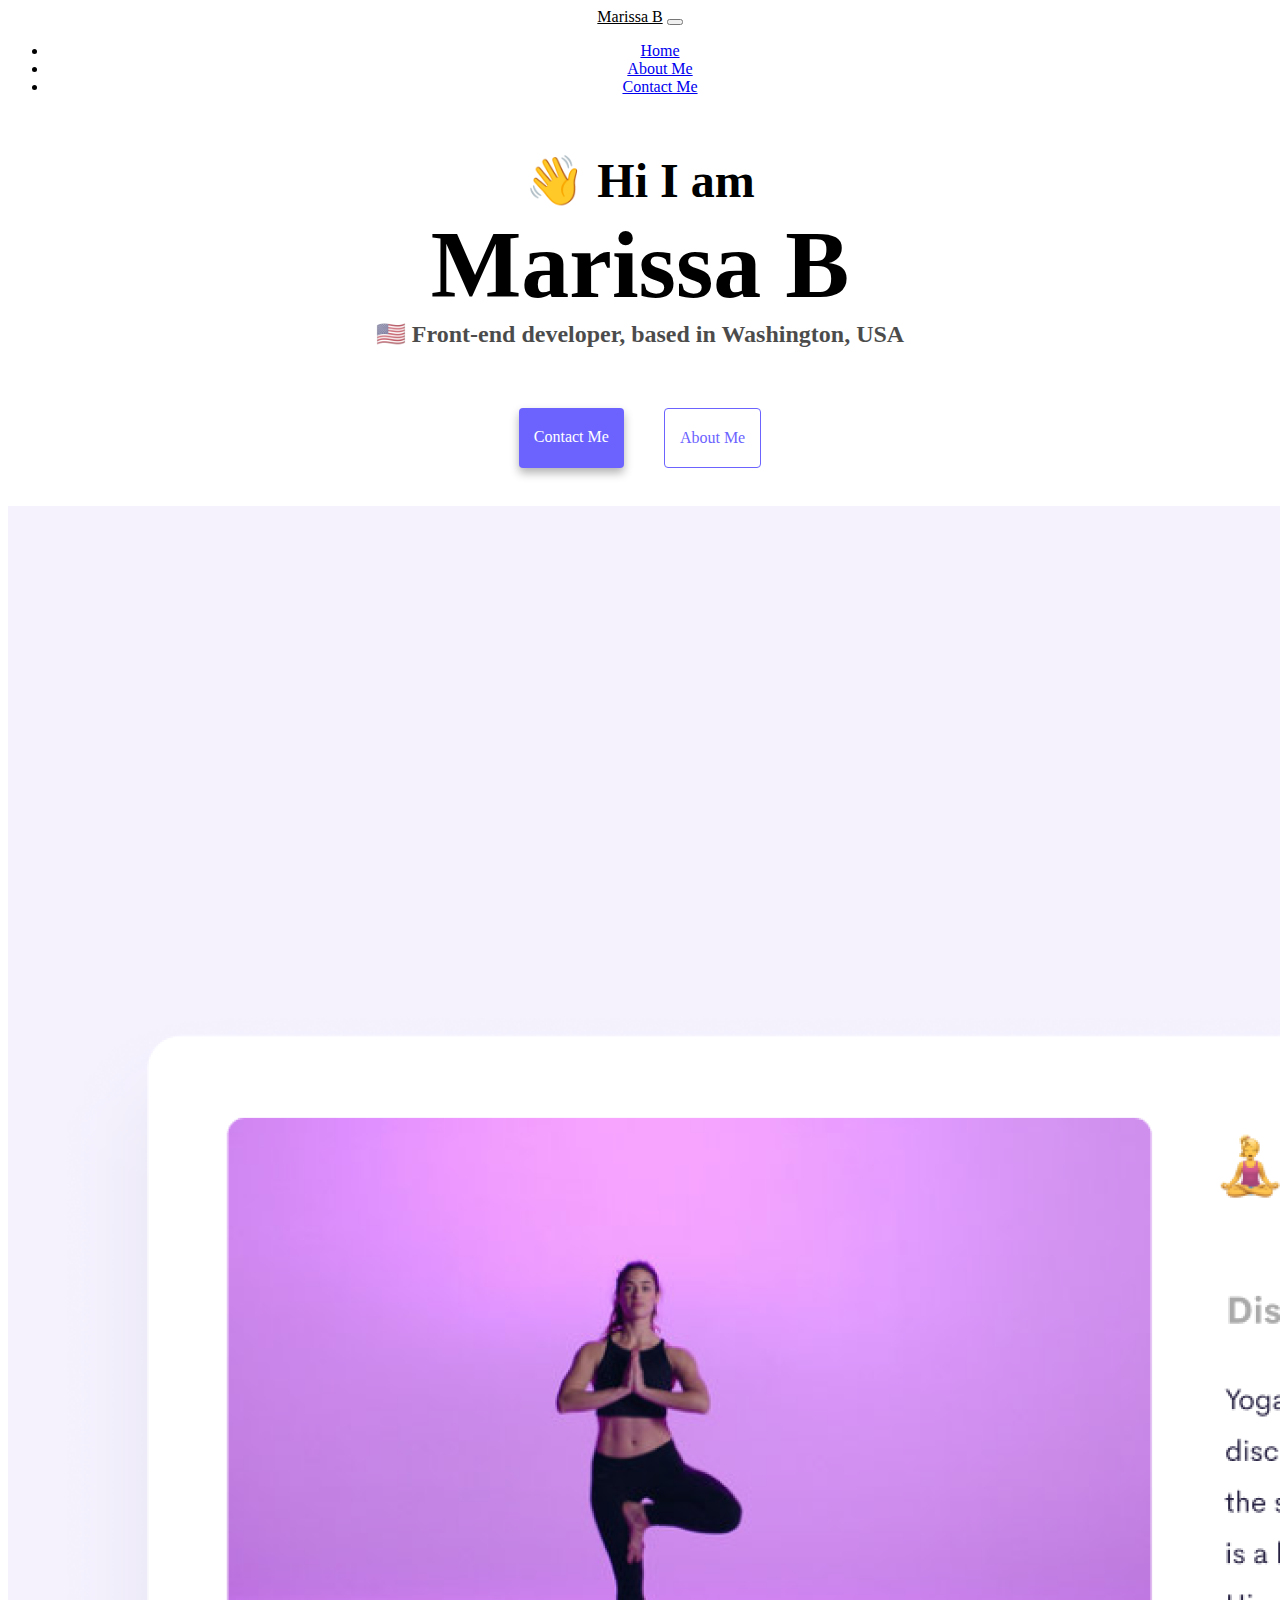
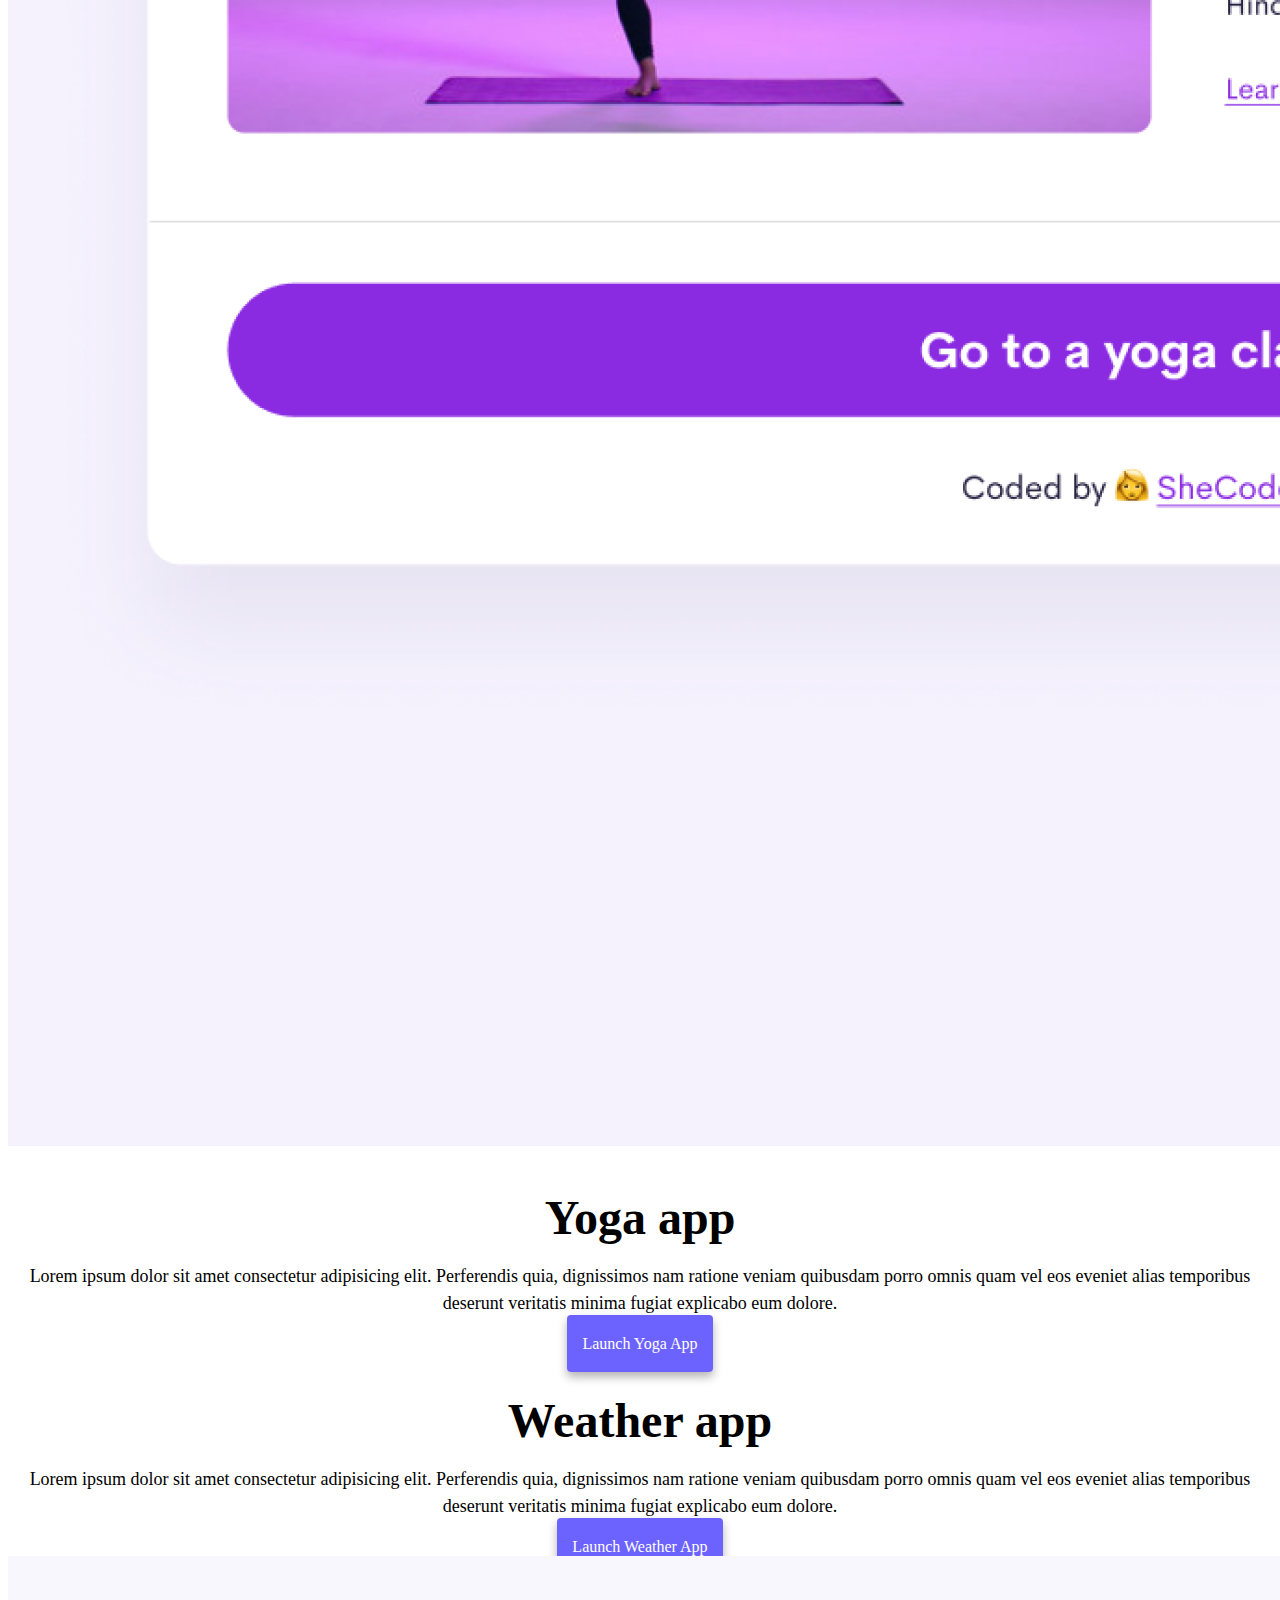
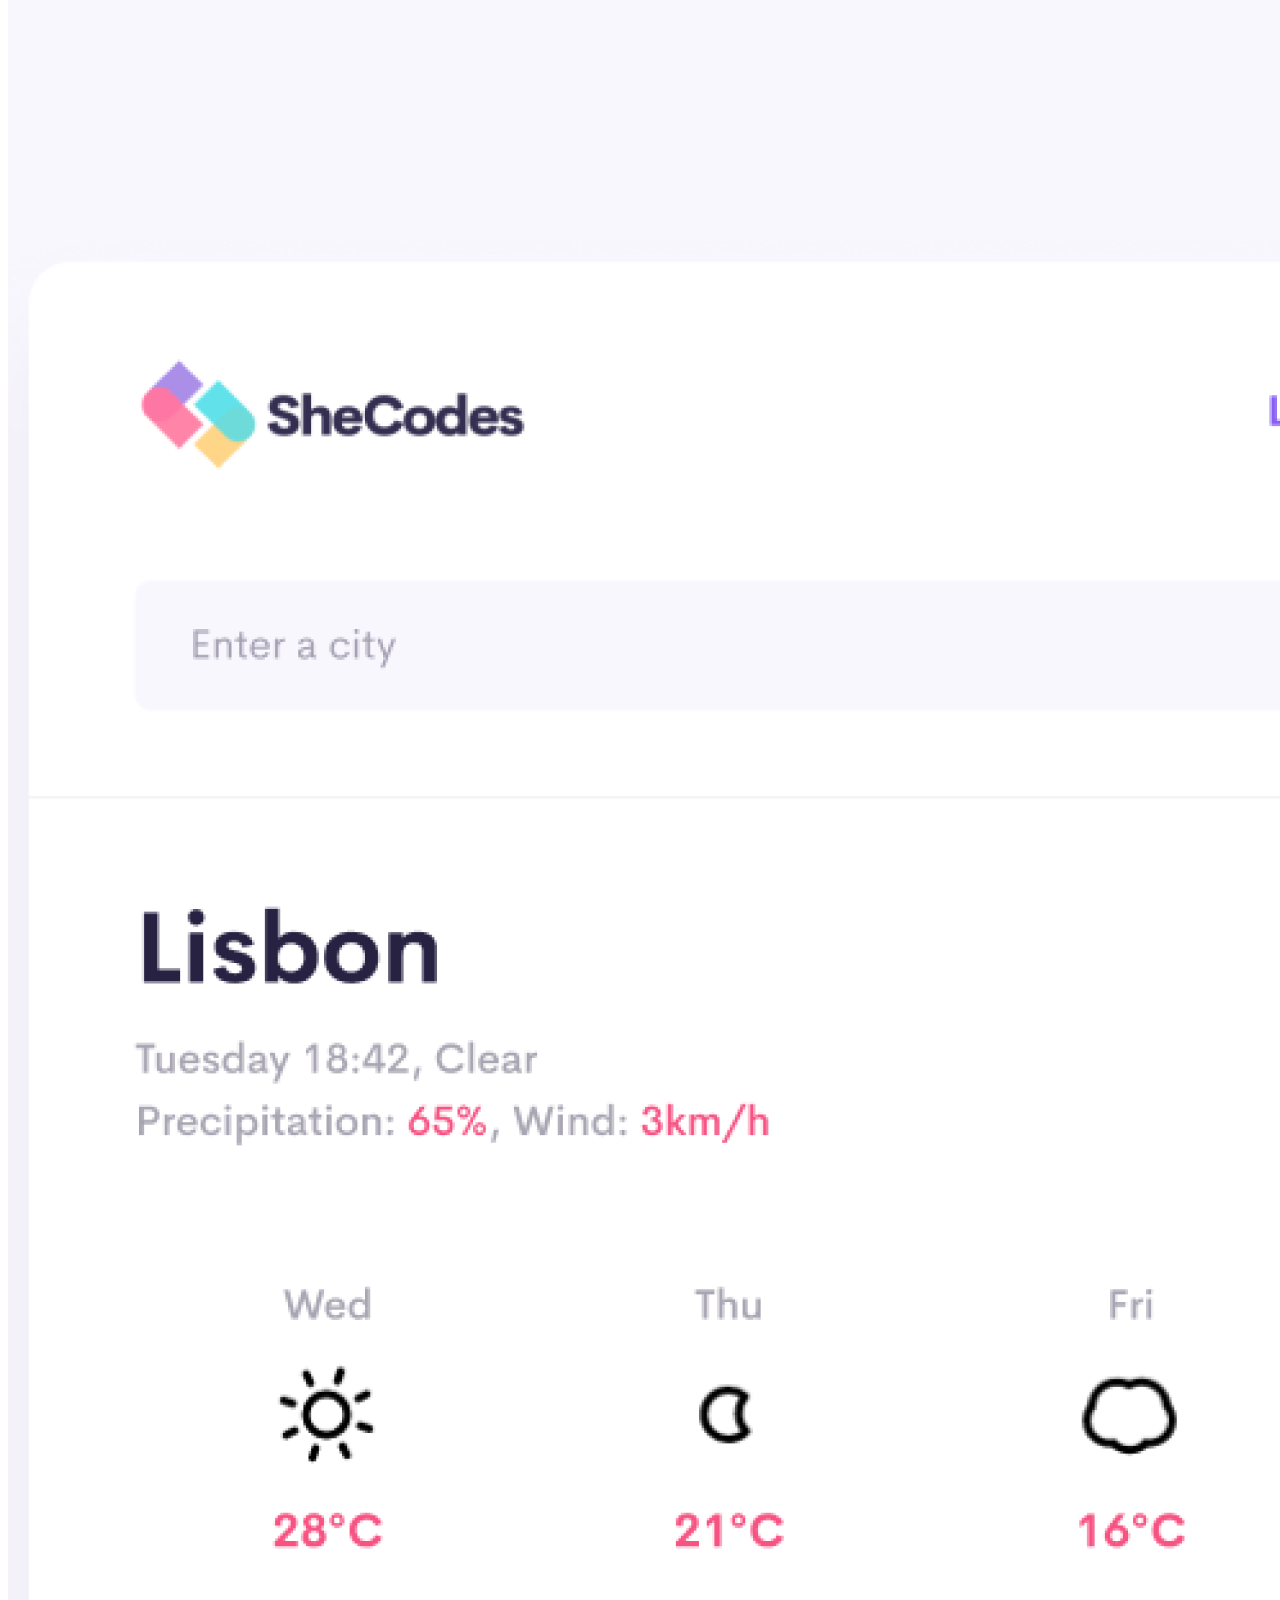
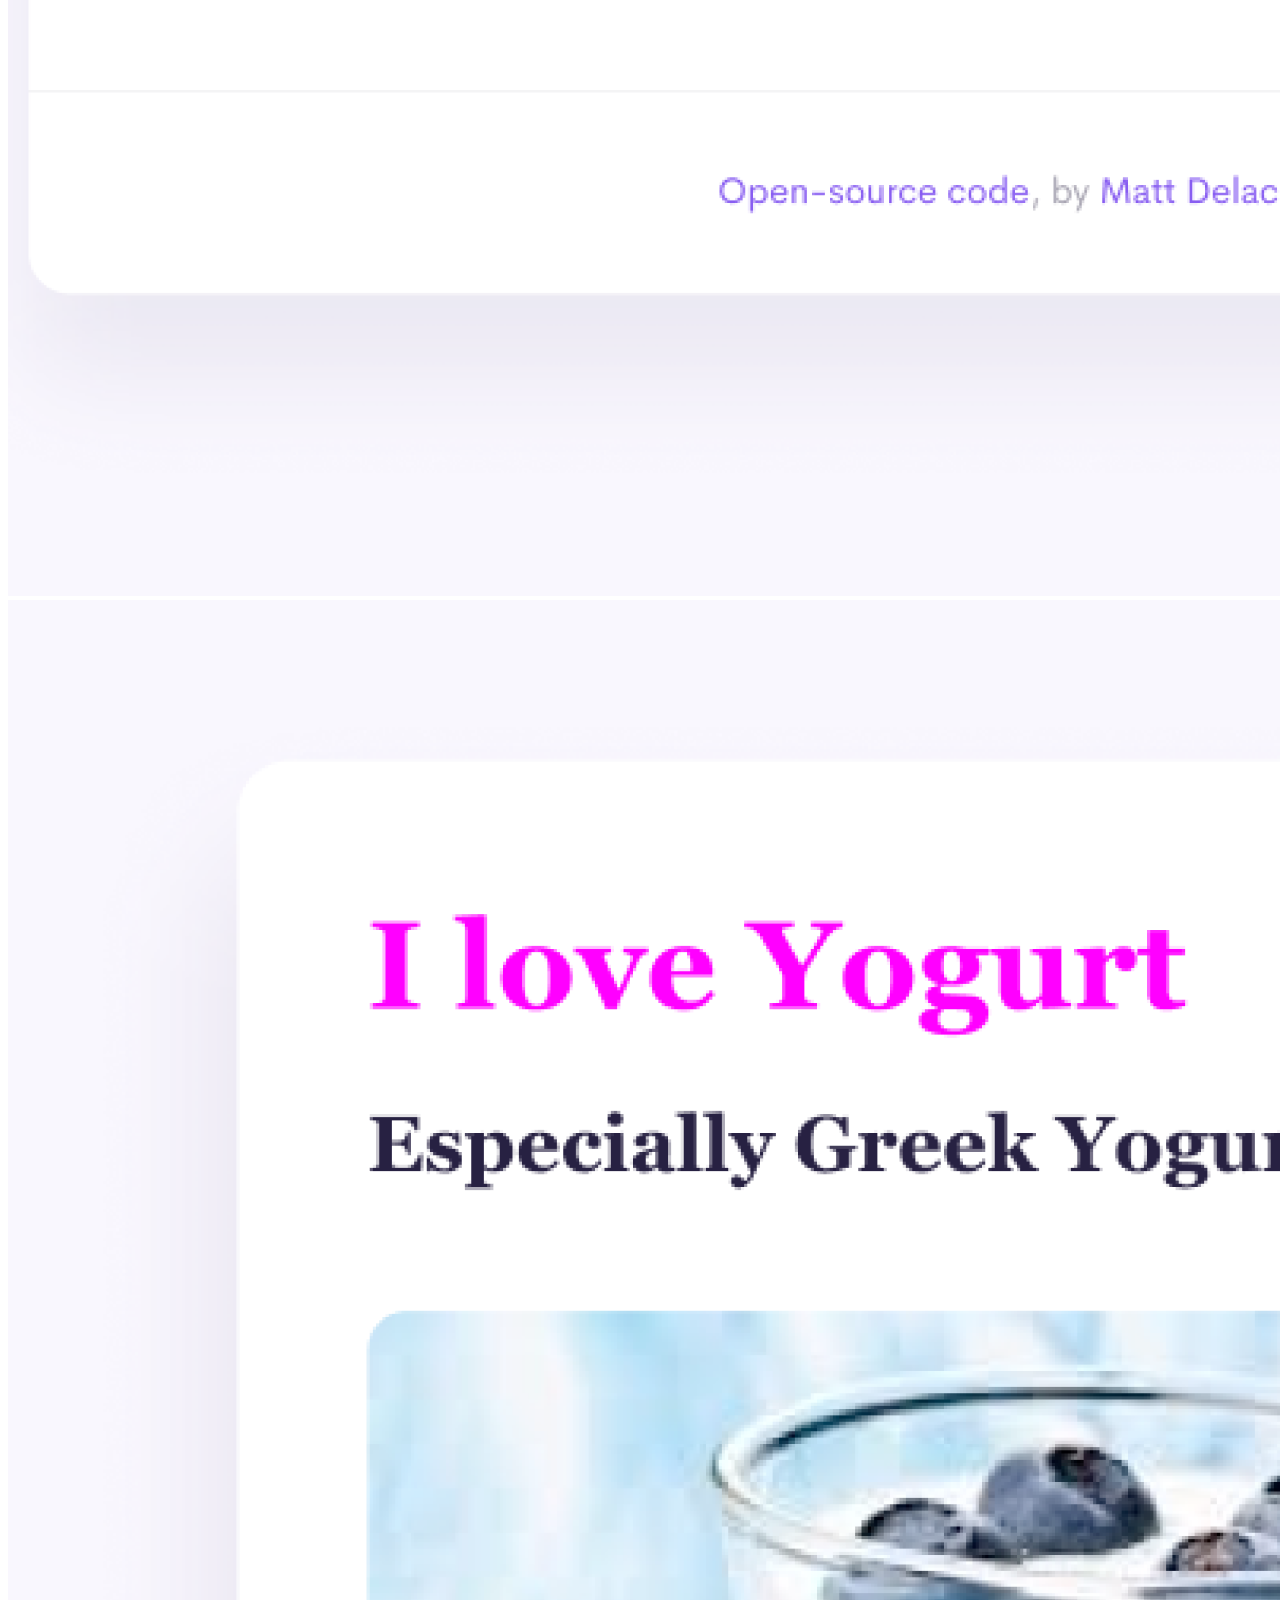
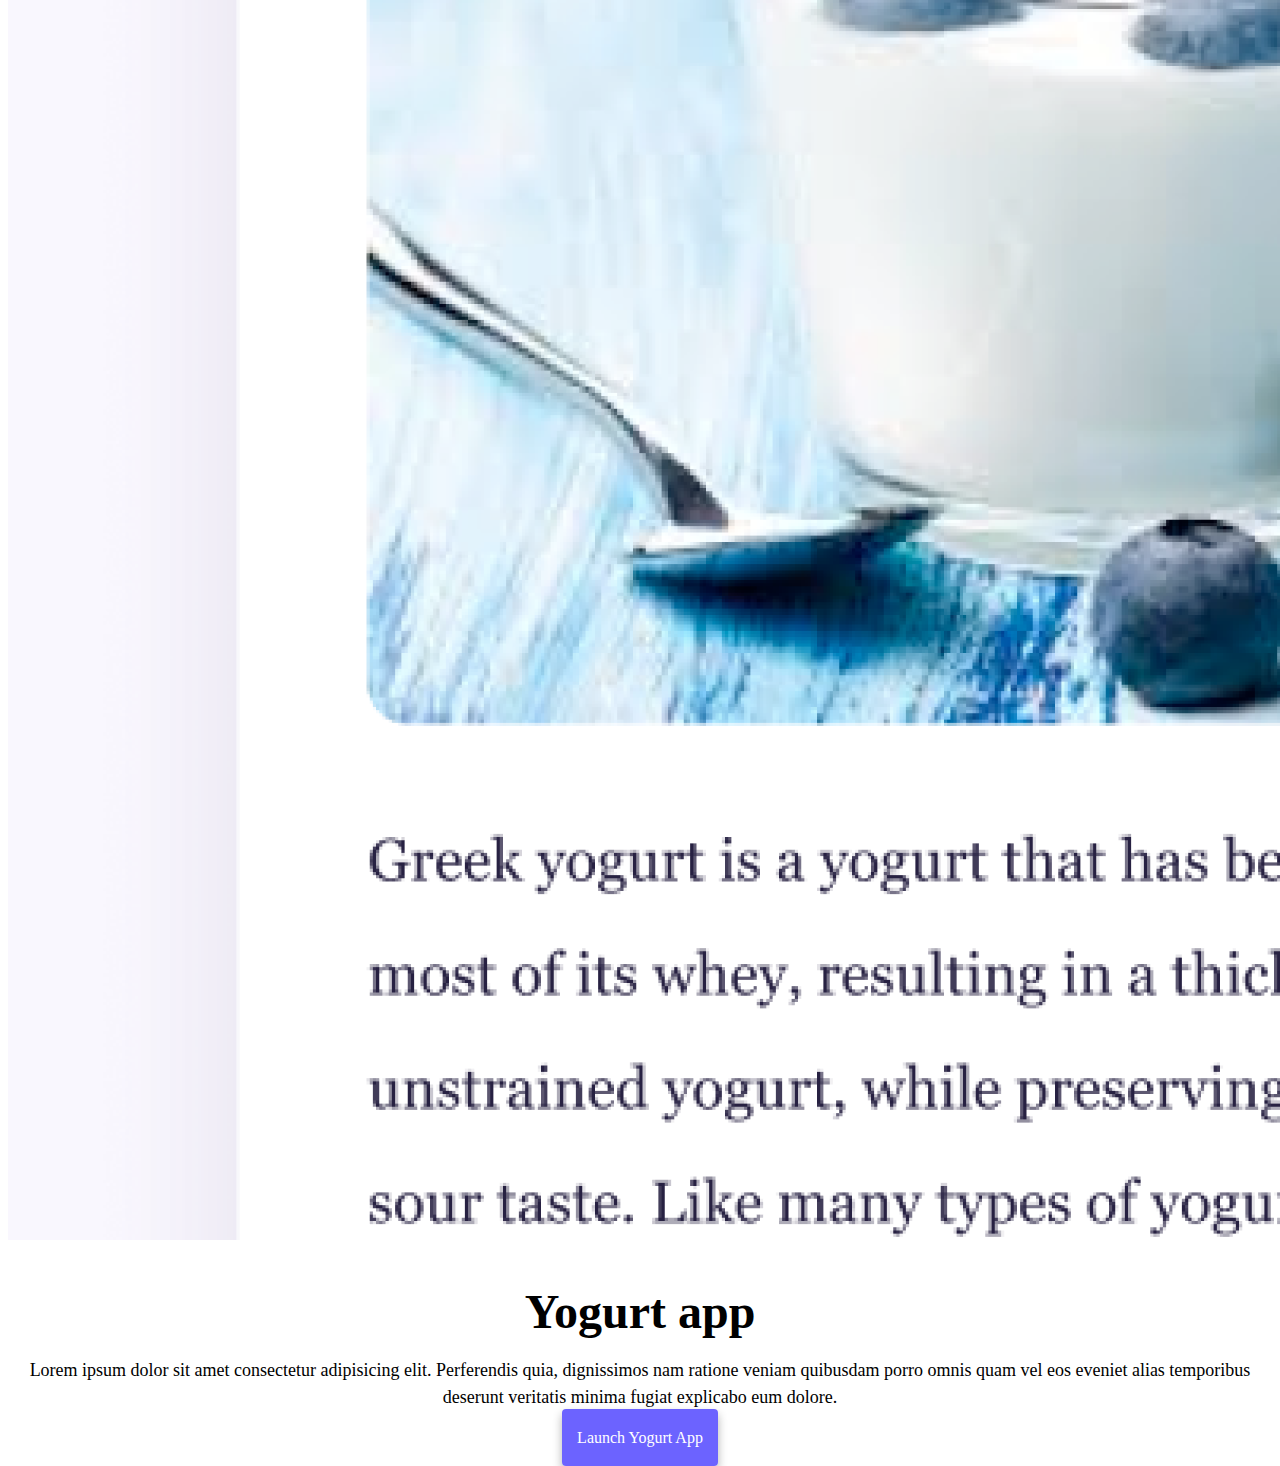
<file: index.html>
<!DOCTYPE html>
<html lang="en">
  <head>
    <meta charset="UTF-8" />
    <meta http-equiv="X-UA-Compatible" content="IE=edge" />
    <meta name="viewport" content="width=device-width, initial-scale=1.0" />
    <meta name="description" content="Marissa B - Front-end developer"/>
    <title>Marissa B</title>
    <link rel="stylesheet" href="styles.css" />
    <link
      href="https://cdn.jsdelivr.net/npm/bootstrap@5.2.0-beta1/dist/css/bootstrap.min.css"
      rel="stylesheet"
      integrity="sha384-0evHe/X+R7YkIZDRvuzKMRqM+OrBnVFBL6DOitfPri4tjfHxaWutUpFmBp4vmVor"
      crossorigin="anonymous"
    />
    <script
      src="https://cdn.jsdelivr.net/npm/bootstrap@5.2.0-beta1/dist/js/bootstrap.bundle.min.js"
      integrity="sha384-pprn3073KE6tl6bjs2QrFaJGz5/SUsLqktiwsUTF55Jfv3qYSDhgCecCxMW52nD2"
      crossorigin="anonymous"
    ></script>
  </head>
  <body>
    <nav class="navbar navbar-expand-lg bg-light">
      <div class="container-fluid">
        <a class="navbar-brand" href="index.html">Marissa B</a>
        <button
          class="navbar-toggler"
          type="button"
          data-bs-toggle="collapse"
          data-bs-target="#navbarSupportedContent"
          aria-controls="navbarSupportedContent"
          aria-expanded="false"
          aria-label="Toggle navigation"
        >
          <span class="navbar-toggler-icon"></span>
        </button>
        <div class="collapse navbar-collapse" id="navbarSupportedContent">
          <ul class="navbar-nav me-auto mb-2 mb-lg-0">
            <li class="nav-item">
              <a class="nav-link active" aria-current="page" href="index.html">Home</a>
            </li>
            <li class="nav-item">
              <a class="nav-link" href="about.html">About Me</a>
            </li>
            <li class="nav-item">
                <a class="nav-link" href="about.html#contact">Contact Me</a>
              </li>
        </div>
      </div>
    </nav>
    <h2 >👋 Hi I am</h2>
    <h1>Marissa B</h1>
    <h3>🇺🇸 Front-end developer, based in Washington, USA</h3>
    <div class="navigation-links mb-5">
      <a href="about.html#contact" class="contact-link">Contact me</a>
      <a href="about.html" class="about-link">About me</a>
    </div>
  </br>
  <div class="container">
      <div class="row">
        <div class="col-md-6">
          <img src="images/yoga.png" alt="photo of a yoga pose" class="img-fluid rounded d-none d-sm-block"/>
        </div>
        <div class="col-md-6">
          <h2 class="mb-3">Yoga app</h2>
          <p>
            Lorem ipsum dolor sit amet consectetur adipisicing elit. Perferendis
            quia, dignissimos nam ratione veniam quibusdam porro omnis quam vel
            eos eveniet alias temporibus deserunt veritatis minima fugiat
            explicabo eum dolore.
          </p>
          <div class="mt-5">
            <a href="#" class="primary-link">Launch Yoga App</a>
          </div>
        </div>
      </div>
      <div class="row mt-5">
        <div class="col-md-6">
          <h2 class="mb-3">Weather app</h2>
          <p>
            Lorem ipsum dolor sit amet consectetur adipisicing elit. Perferendis
            quia, dignissimos nam ratione veniam quibusdam porro omnis quam vel
            eos eveniet alias temporibus deserunt veritatis minima fugiat
            explicabo eum dolore.
          </p>
          <div class="mb-5 mt-5">
            <a href="#" class="primary-link">Launch Weather App</a>
          </div>
        </div>
        <div class="col-md-6">
          <img src="images/weather.png" alt="weather photo" class="img-fluid rounded d-none d-sm-block"/>
        </div>
      </div>
      <div class="row mt-5">
        <div class="col-md-6">
          <img src="images/yogurt.png" alt="picture of yogurt" class="img-fluid rounded d-none d-sm-block"/>
        </div>
        <div class="col-md-6">
          <h2 class="mb-3">Yogurt app</h2>
          <p>
            Lorem ipsum dolor sit amet consectetur adipisicing elit. Perferendis
            quia, dignissimos nam ratione veniam quibusdam porro omnis quam vel
            eos eveniet alias temporibus deserunt veritatis minima fugiat
            explicabo eum dolore.
          </p>
          <div class="mt-5">
            <a href="#" class="primary-link">Launch Yogurt App</a>
          </div>
        </div>
      </div>                 
  </body>
</html>
</file>
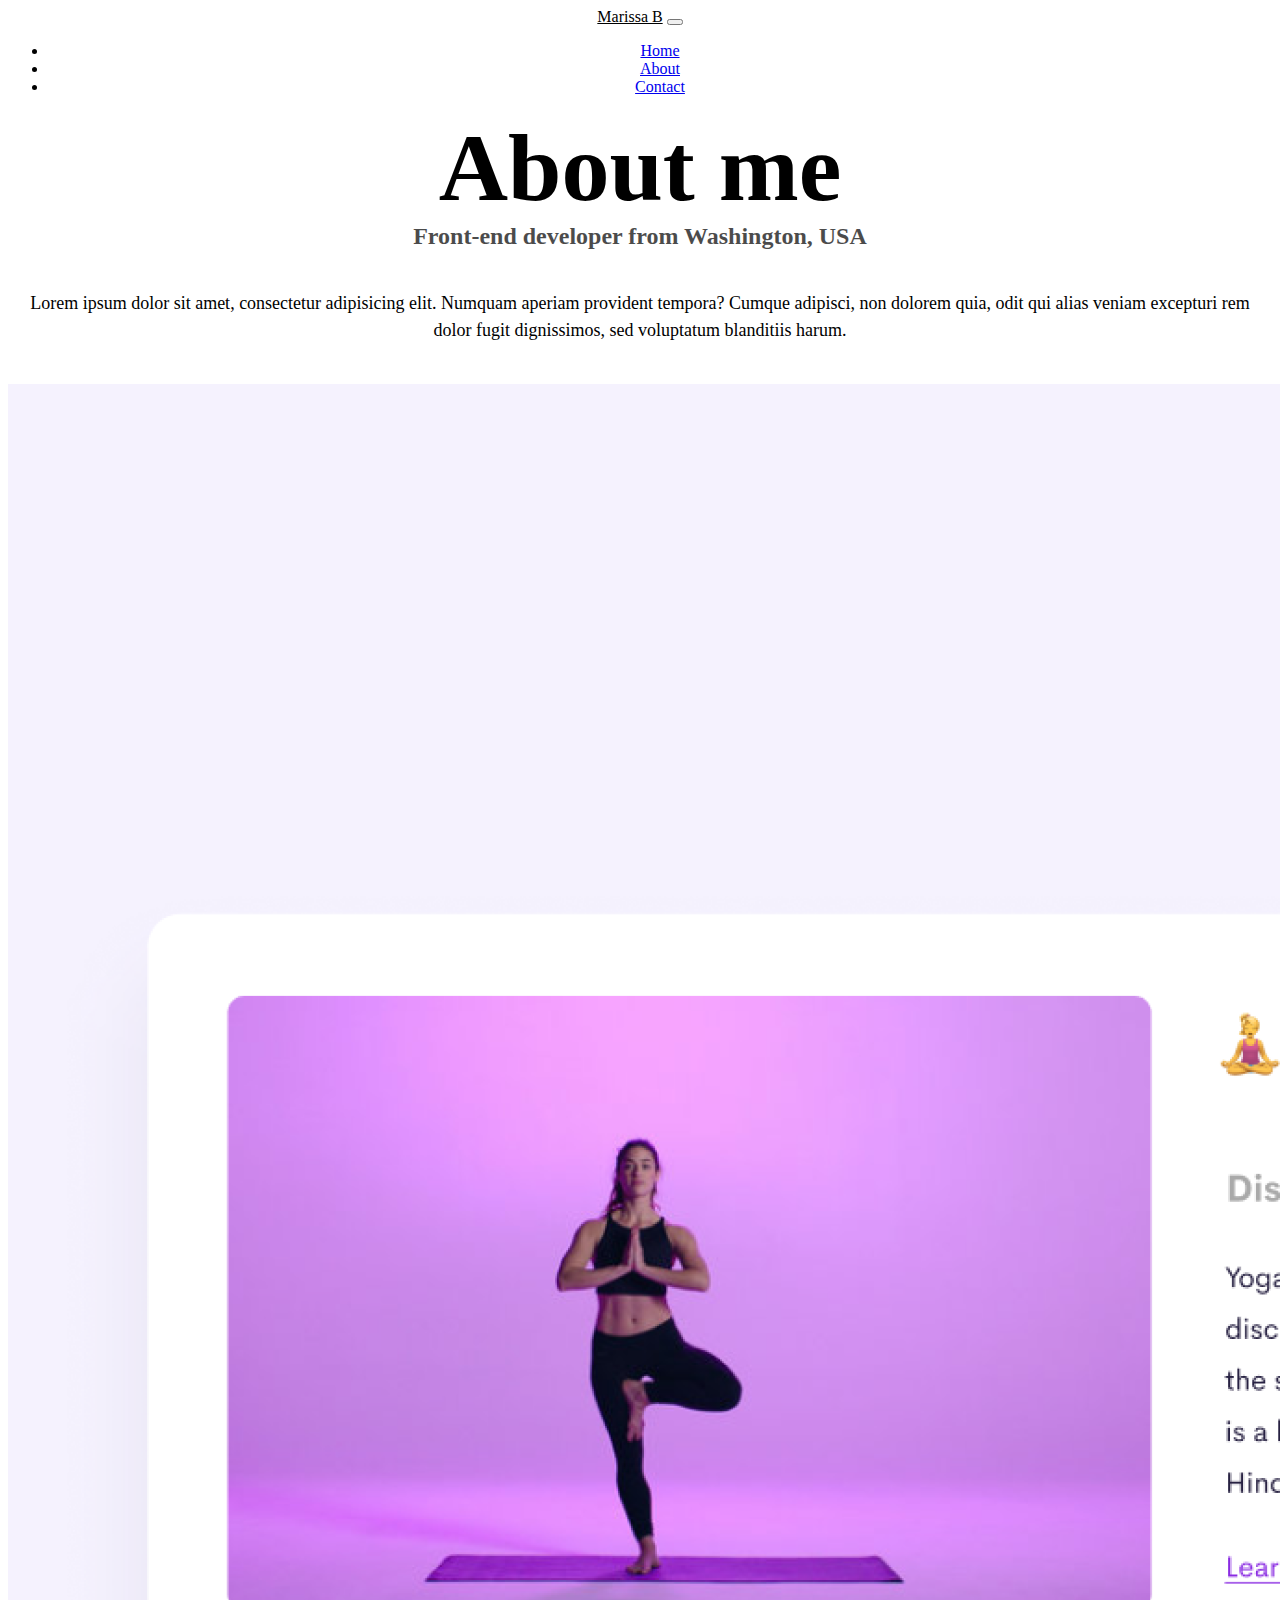
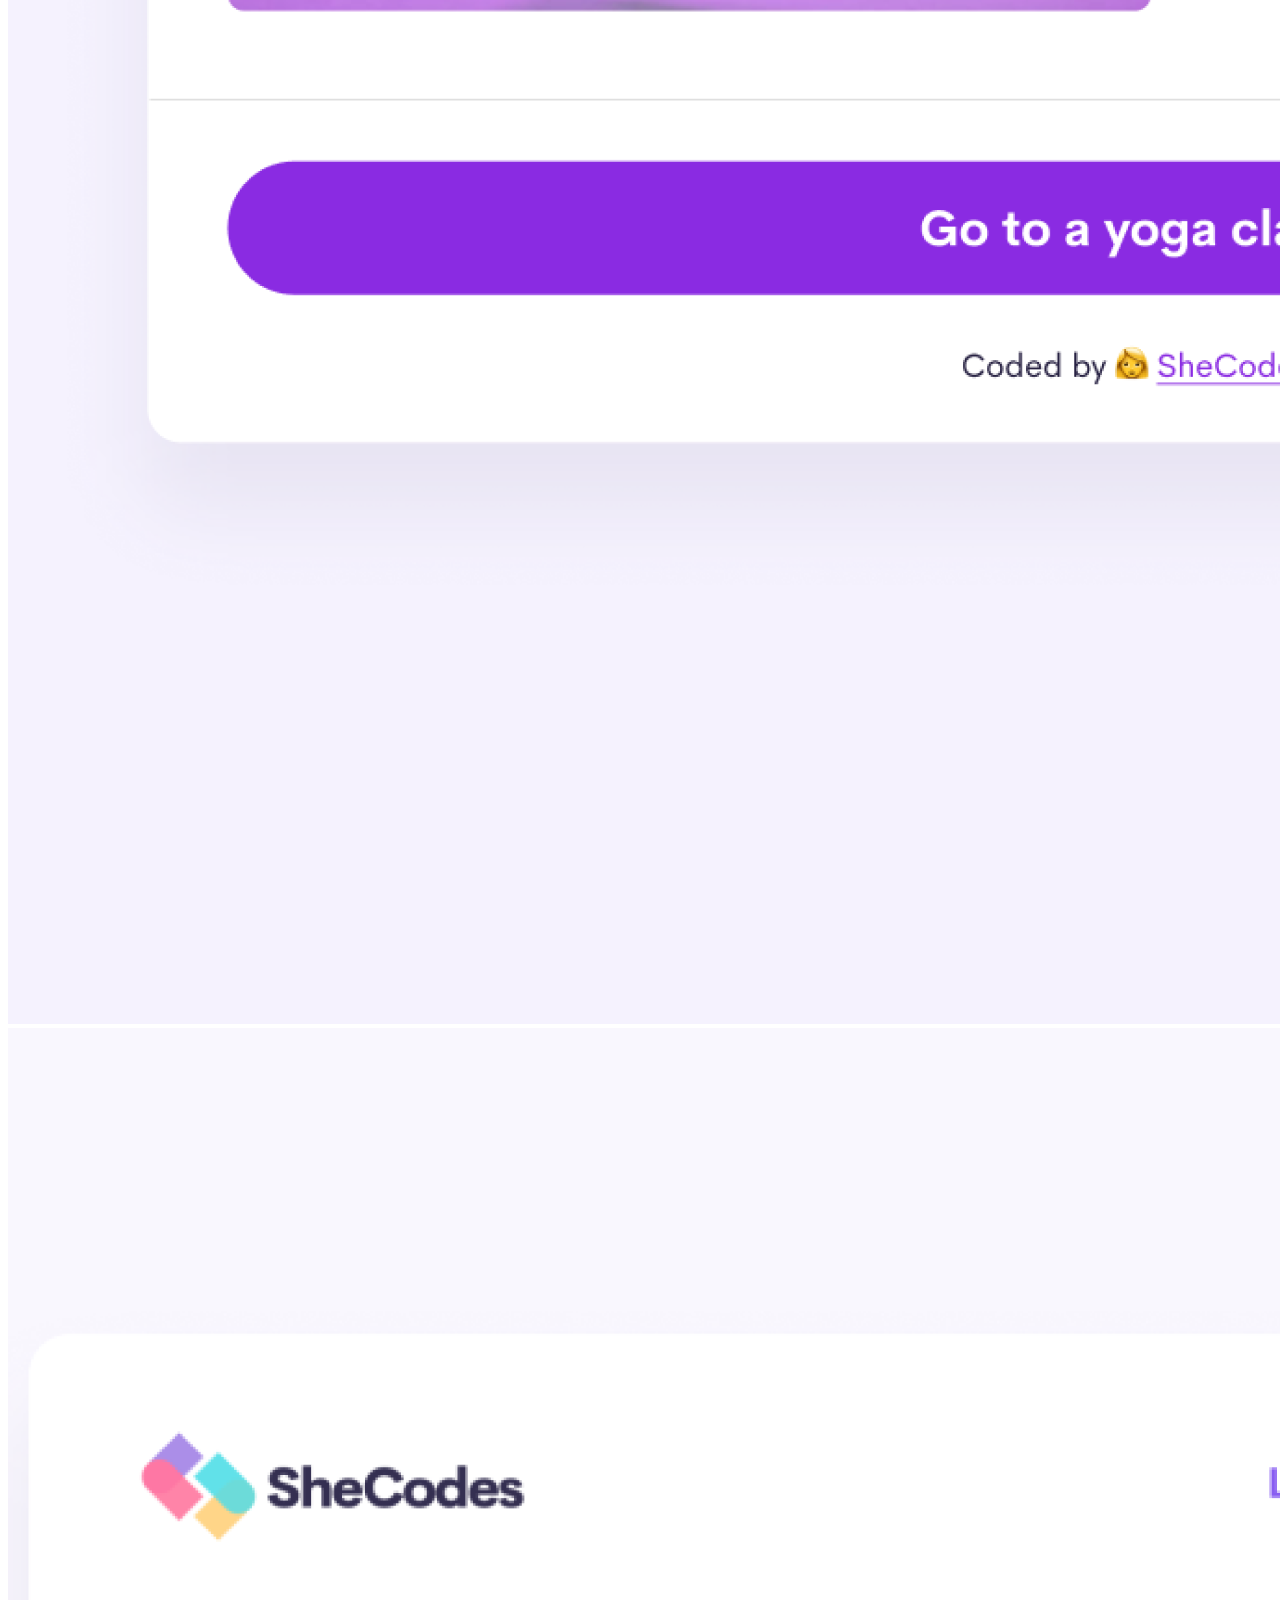
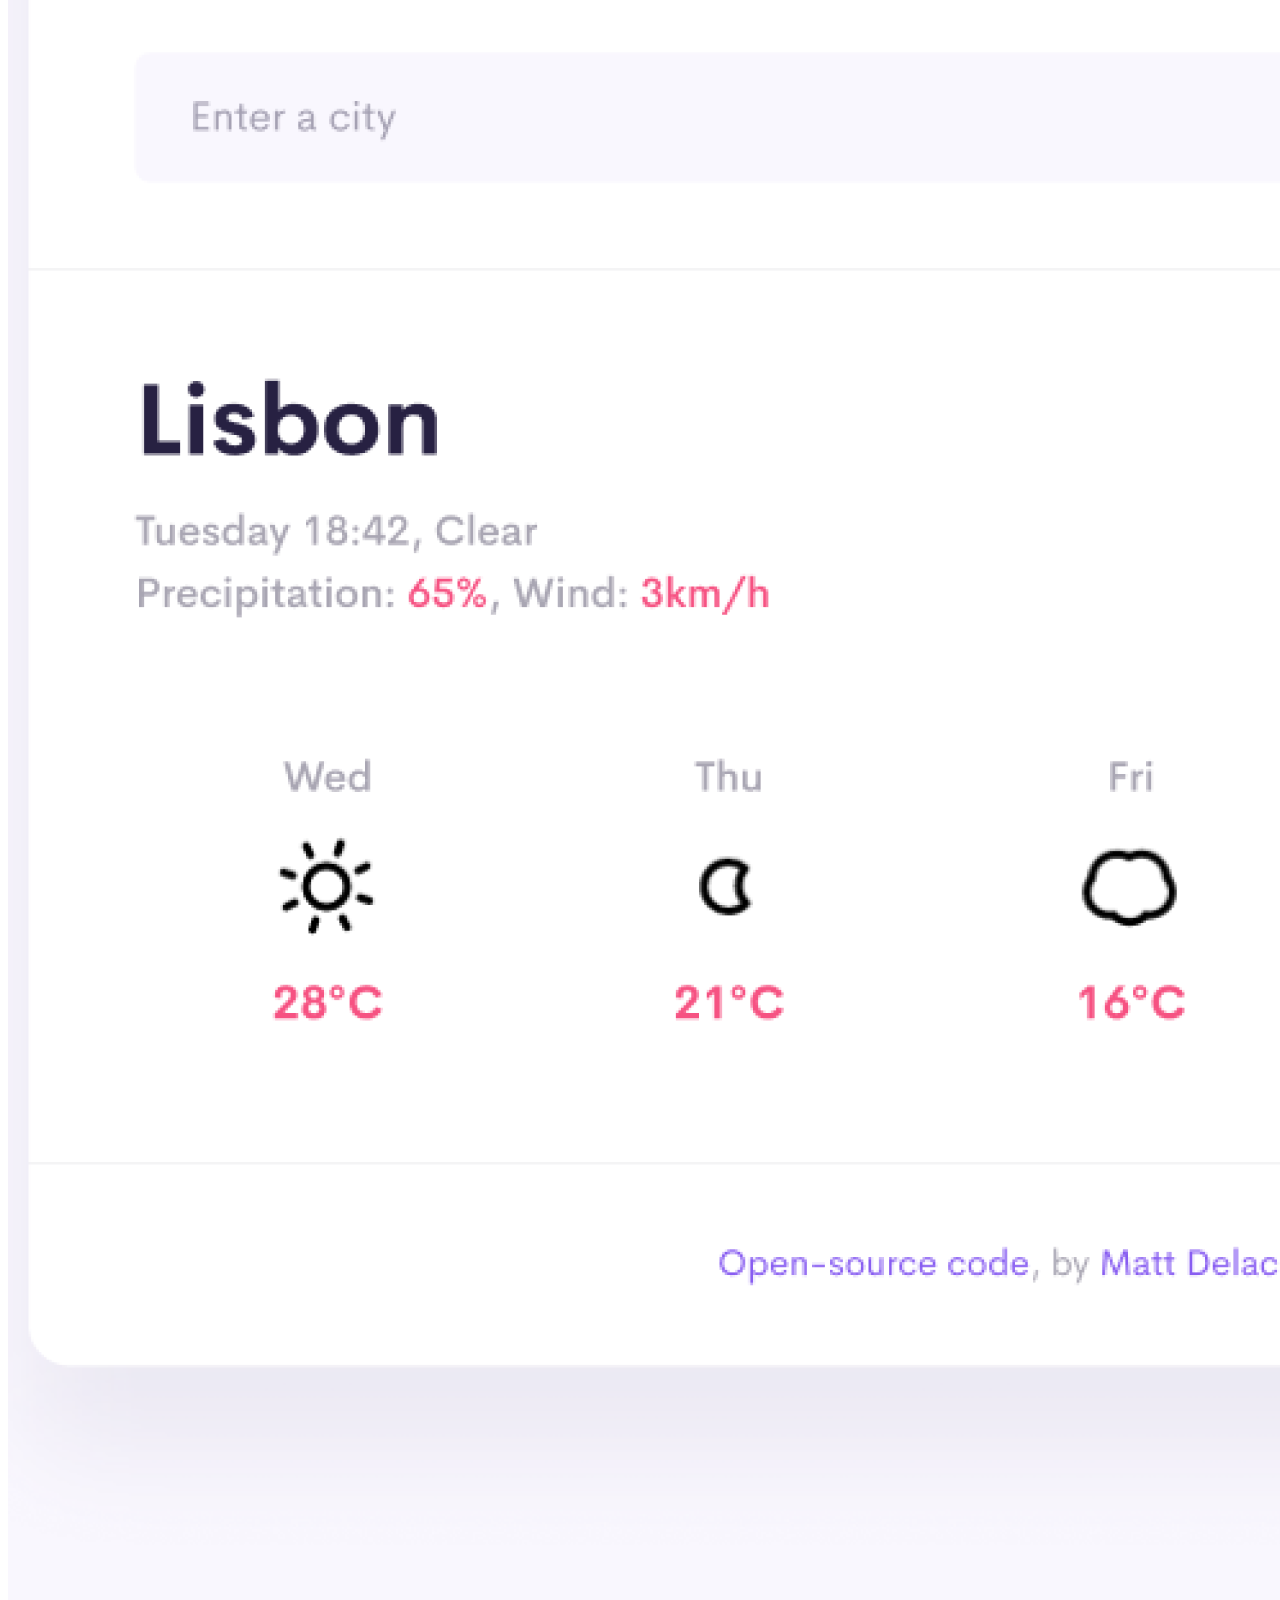
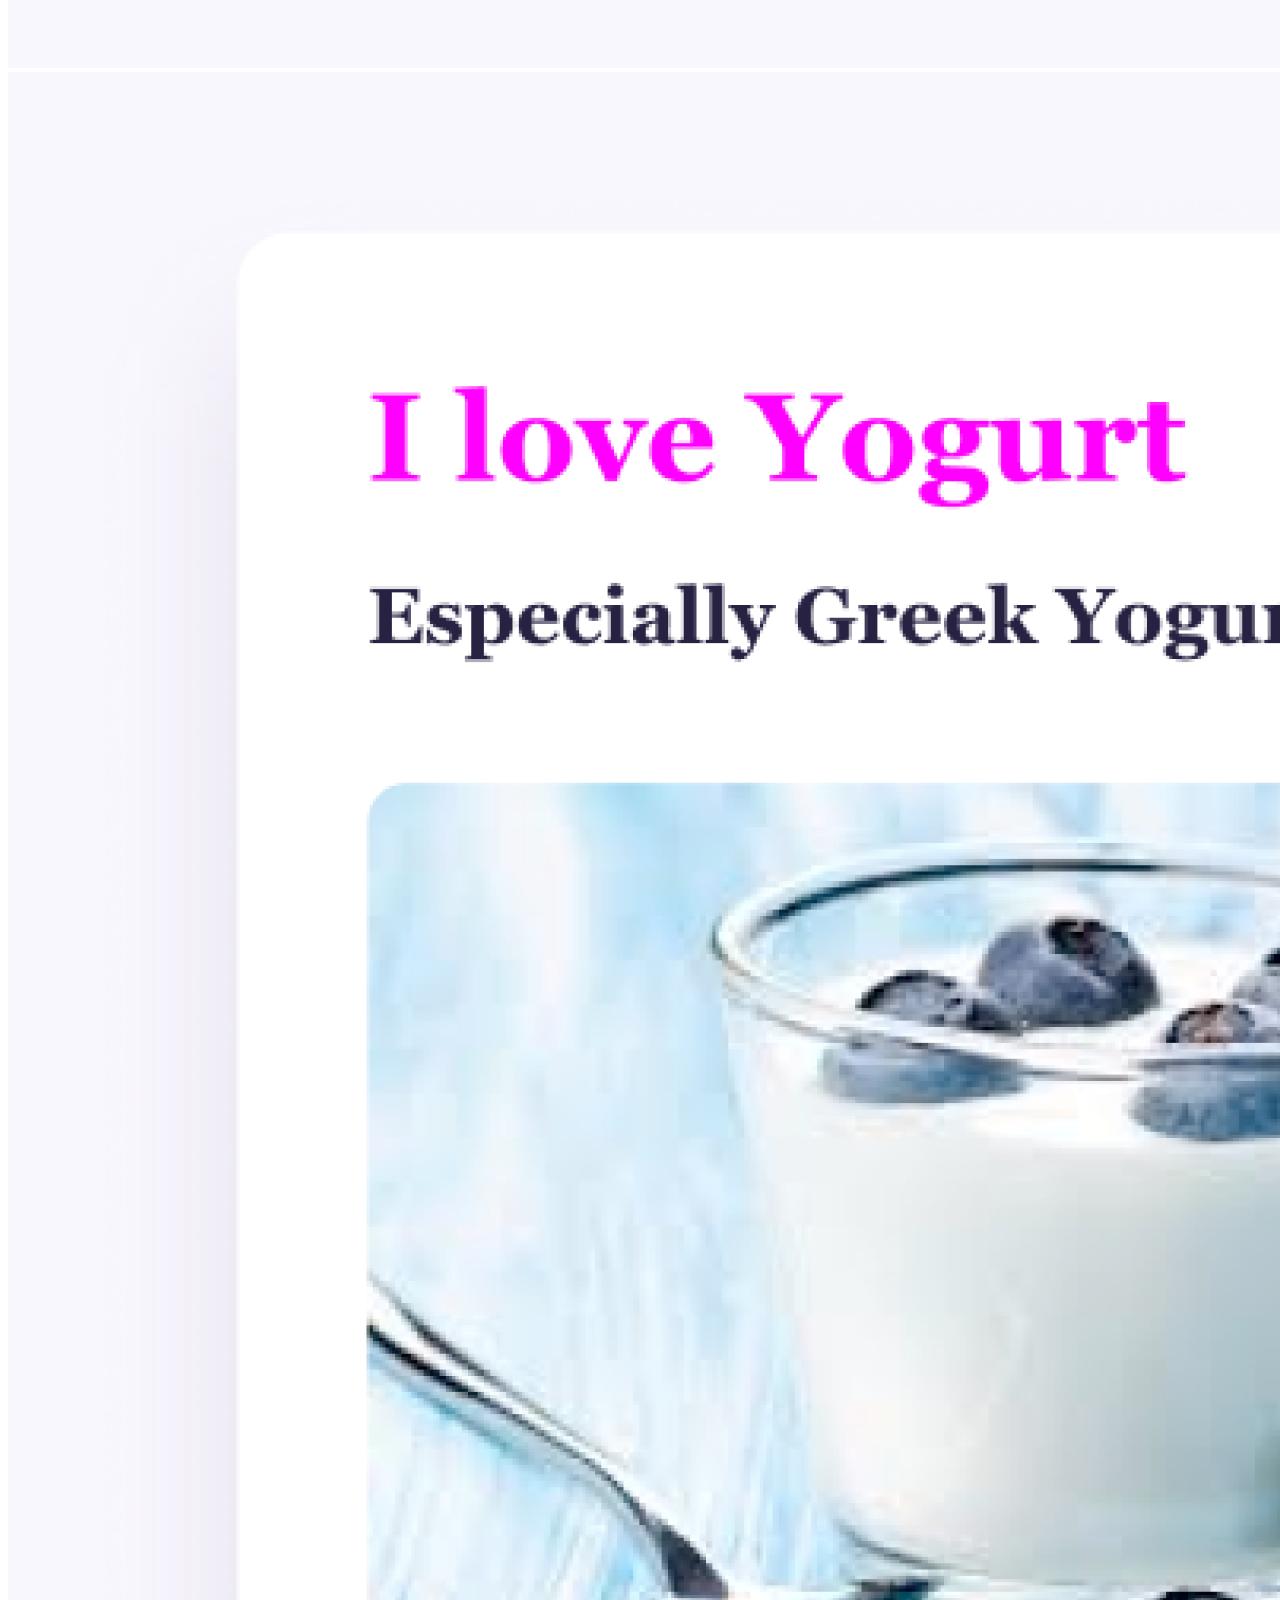
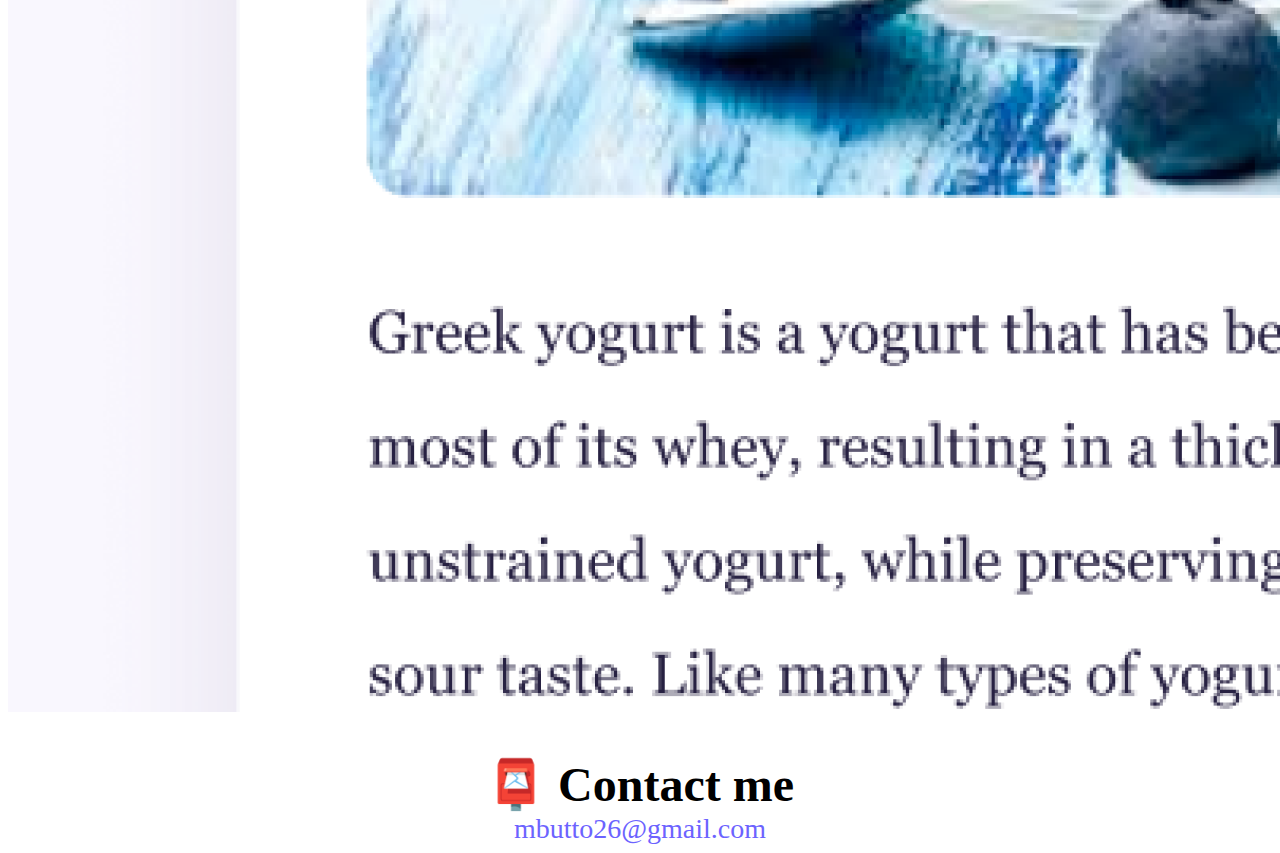
<file: about.html>
<!DOCTYPE html>
<html lang="en">
  <head>
    <meta charset="UTF-8" />
    <meta http-equiv="X-UA-Compatible" content="IE=edge" />
    <meta name="viewport" content="width=device-width, initial-scale=1.0" />
    <meta name="description" content="Marissa B - About Me" />
    <link
      href="https://cdn.jsdelivr.net/npm/bootstrap@5.0.0-beta2/dist/css/bootstrap.min.css"
      rel="stylesheet"
      integrity="sha384-BmbxuPwQa2lc/FVzBcNJ7UAyJxM6wuqIj61tLrc4wSX0szH/Ev+nYRRuWlolflfl"
      crossorigin="anonymous"
    />
    <script
      src="https://cdn.jsdelivr.net/npm/bootstrap@5.0.0-beta2/dist/js/bootstrap.bundle.min.js"
      integrity="sha384-b5kHyXgcpbZJO/tY9Ul7kGkf1S0CWuKcCD38l8YkeH8z8QjE0GmW1gYU5S9FOnJ0"
      crossorigin="anonymous"
    ></script>
    <link rel="stylesheet" href="styles.css" />
    <title>About Marissa B</title>
  </head>
  <body>
    <nav class="navbar navbar-expand-lg bg-light">
      <div class="container-fluid">
        <a class="navbar-brand" href="index.html">Marissa B</a>
        <button
          class="navbar-toggler"
          type="button"
          data-bs-toggle="collapse"
          data-bs-target="#navbarNav"
          aria-controls="navbarNav"
          aria-expanded="false"
          aria-label="Toggle navigation"
        >
          <span class="navbar-toggler-icon"></span>
        </button>
        <div class="collapse navbar-collapse" id="navbarNav">
          <ul class="navbar-nav">
            <li class="nav-item">
              <a class="nav-link active" aria-current="page" href="index.html"
                >Home</a
              >
            </li>
            <li class="nav-item">
              <a class="nav-link" href="about.html">About</a>
            </li>
            <li class="nav-item">
              <a class="nav-link" href="about.html#contact">Contact</a>
            </li>
          </ul>
        </div>
      </div>
    </nav>
    <h1>About me</h1>
    <h3>Front-end developer from Washington, USA</h3>
    <div class="about-paragraphs">
      <p>
        Lorem ipsum dolor sit amet, consectetur adipisicing elit. Numquam
        aperiam provident tempora? Cumque adipisci, non dolorem quia, odit qui
        alias veniam excepturi rem dolor fugit dignissimos, sed voluptatum
        blanditiis harum.
      </p>
    </div>
    <div class="container">
      <div class="row">
        <div class="col-sm-4">
          <img src="images/yoga.png" class="img-fluid p-2 shadow rounded" />
        </div>
        <div class="col-sm-4">
          <img src="images/weather.png" class="img-fluid p-2 shadow rounded" />
        </div>
        <div class="col-sm-4">
          <img src="images/yogurt.png" class="img-fluid p-2 shadow rounded" />
        </div>
      </div>
    </div>

    <div id="contact">
      <h2>📮 Contact me</h2>
      <a href="mailto:mbutto26@gmail.com" class="email-link"
        >mbutto26@gmail.com
      </a>
    </div>
  </body>
</html>
</file>
<file: styles.css>
:root {
  --primary-color: #6c63ff;
  --secondary-color: #f5f2fe;
  --box-shadow: 0 5px 10px rgba(0, 0, 0, 0.3);
}
body {
  text-align: center;
}
h1,
h2,
h3 {
  margin: 0;
  text-align: center;
}

h1 {
  font-size: 96px;
}

h2 {
  font-size: 48px;
  padding-top: 40px;
}

h3 {
  font-size: 24px;
  opacity: 0.7;
}

p {
  font-size: 18px;
  line-height: 1.5;
  text-align: center;
}

.navigation-links {
  display: flex;
  margin-top: 40px;
  justify-content: center;
}

.navigation-links a {
  margin: 20px;
  border-radius: 4px;
  padding: 20px 15px;
  text-decoration: none;
  text-transform: capitalize;
}

.contact-link {
  background: var(--primary-color);
  box-shadow: var(--box-shadow);
  color: white;
}

.about-link {
  color: var(--primary-color);
  border: 1px solid var(--primary-color);
}

.homepage-link {
  color: var(--primary-color);
  text-align: center;
  display: block;
}

.about-paragraphs {
  display: flex;
  margin: 30px 0;
}

.about-paragraphs p {
  margin: 10px;
}

.email-link {
  display: flex;
  justify-content: center;
  color: var(--primary-color);
  font-size: 28px;
  text-decoration: none;
}

.email-link:hover {
  text-decoration: underline;
}
.primary-link {
  border-radius: 4px;
  padding: 20px 15px;
  text-decoration: none;
  text-transform: capitalize;
  background: var(--primary-color);
  box-shadow: var(--box-shadow);
  color: white;
}

.container {
  vertical-align: middle;
}
.navbar-brand {
  color: black;
}
</file>
